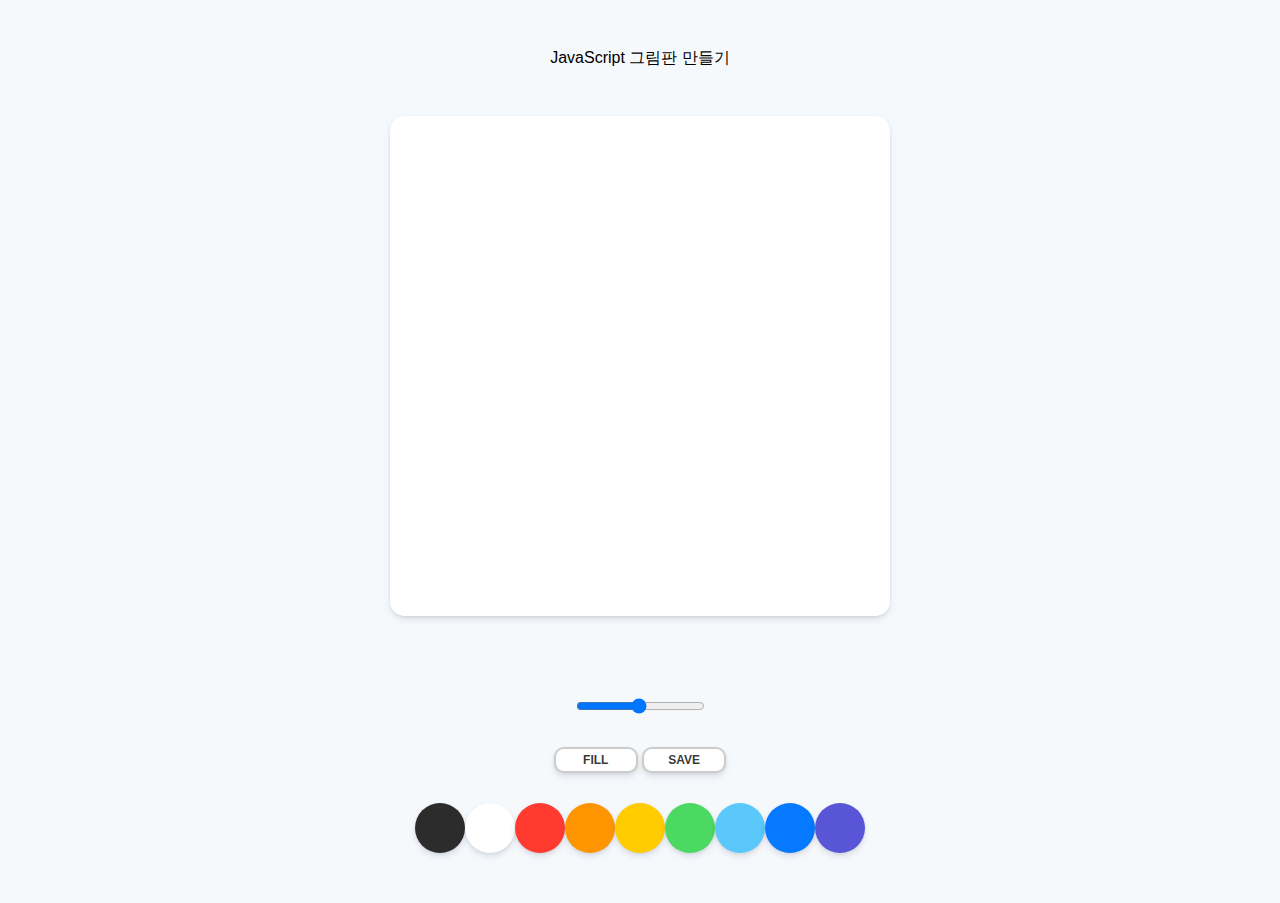
<file: index.html>
<!DOCTYPE html>
<html lang="en">
<head>
    <meta charset="UTF-8">
    <meta name="viewport" content="width=device-width, initial-scale=1.0">
    <link rel="stylesheet" href="style.css">
    <title>PaintJS</title>
</head>
<body>
    
    <header>

        <div class="main_Header">
            <span>JavaScript 그림판 만들기</span>
        </div>

    </header>


    <canvas id="jsCanvas" class="canvas"></canvas>
    <div class="controls">
        <div class="controls_range">
            <input type="range" id="jsRange" min="0.1" max="5" value="2.5" step="0.1" />
        </div>

        <div class="controls_btns">
            <button id="jsMode">Fill</button>
            <button id="jsSave">Save</button>
        </div>

        <div class="controls_colors" id="jsColors">
            <div class="controls_color jsColor" style="background-color: #2c2c2c;"></div>
            <div class="controls_color jsColor" style="background-color: white;"></div>
            <div class="controls_color jsColor" style="background-color: #FF3B30;"></div>
            <div class="controls_color jsColor" style="background-color: #FF9500;"></div>
            <div class="controls_color jsColor" style="background-color: #FFCC00;"></div>
            <div class="controls_color jsColor" style="background-color: #4CD963;"></div>
            <div class="controls_color jsColor" style="background-color: #5AC8FA;"></div>
            <div class="controls_color jsColor" style="background-color: #0579FF;"></div>
            <div class="controls_color jsColor" style="background-color: #5856D6;"></div>
        </div>
    </div>


    <script src="app.js"></script>

</body>
</html>
</file>
<file: style.css>
@import "reset.css";
body {
    background-color: #f6f9fc;
    font-family: -apple-system, BlinkMacSystemFont, 'Segoe UI', Roboto, Oxygen, Ubuntu, Cantarell, 'Open Sans', 'Helvetica Neue', sans-serif;
    display: flex;
    flex-direction: column;
    align-items: center;
    padding: 50px 0px;
}

.canvas {
    width: 500px;
    height: 500px;
    background-color: white;
    border-radius: 15px;
    box-shadow: 0 4px 6px rgba(50, 50, 93, 0.11), 0 1px 3px rgba(0, 0, 0, 0.08);
}

.controls {
    margin-top: 80px;
    display: flex;
    flex-direction: column;
    align-items: center;
}

.controls .controls_btns {
    margin-bottom: 30px;
}

.controls_btns button {
    all: unset;
    cursor: pointer;
    background-color: white;
    padding: 5px 0px;
    width: 80px;
    text-align: center;
    border-radius: 10px;
    box-shadow: 0 4px 6px rgba(50, 50, 93, 0.11), 0 1px 3px rgba(0, 0, 0, 0.08);
    border: 2px solid rgba(0, 0, 0, 0.2);
    color: rgba(0, 0, 0, 0.8);
    text-transform: uppercase;
    font-weight: 800;
    font-size: 12px;
}

.controls_btns button:active {
    transform: scale(0.98);
}

.controls .controls_colors {
    display: flex;
}

.controls_colors .controls_color {
    width: 50px;
    height: 50px;
    border-radius: 25px;
    cursor: pointer;
    box-shadow: 0 4px 6px rgba(50, 50, 93, 0.11), 0 1px 3px rgba(0, 0, 0, 0.08);
}


.controls .controls_range {
    margin-bottom: 30px;
}



.main_Header {
    width: 100%;
    padding-bottom: 50px;
}
</file>
